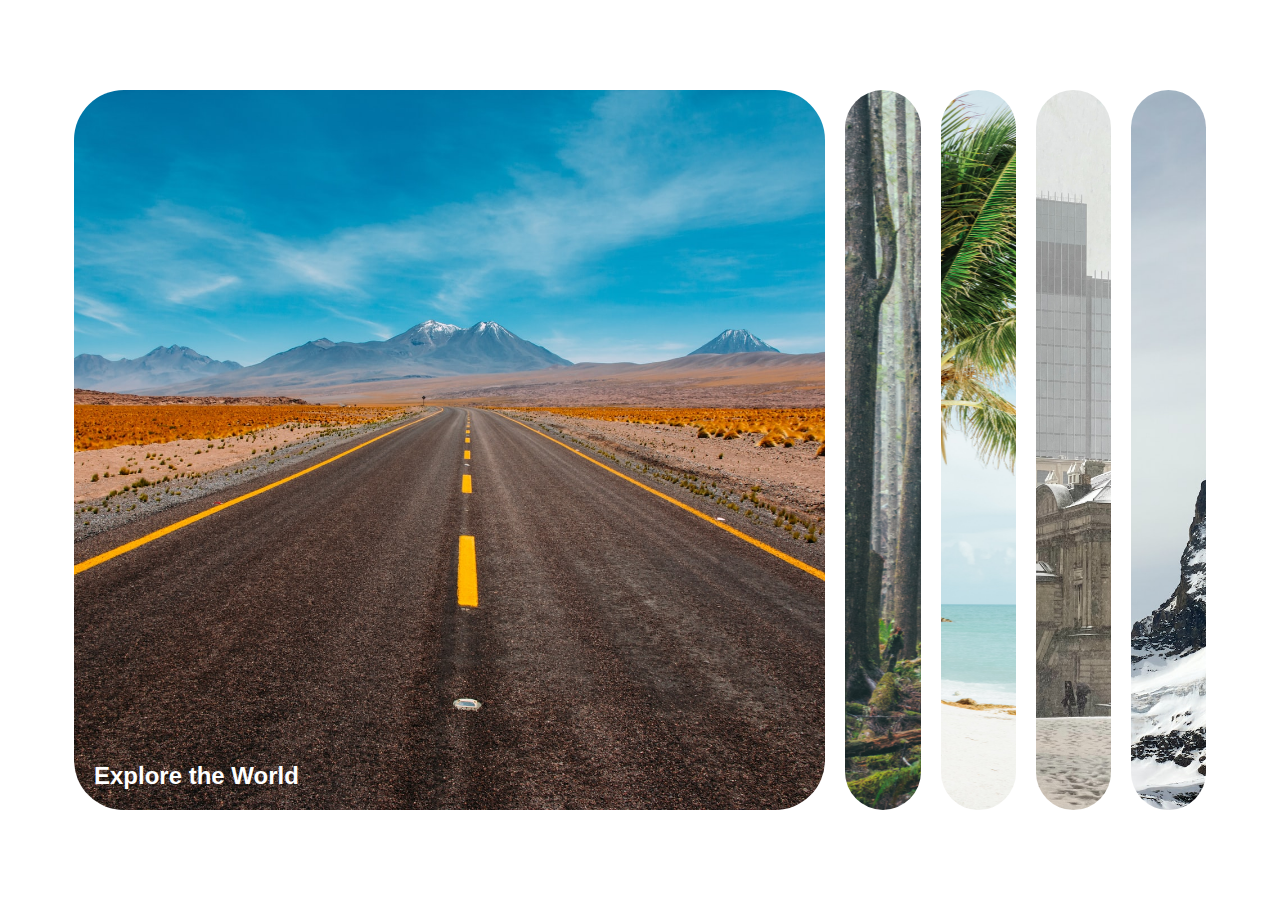
<file: Expanding-Cards/index.html>
<!DOCTYPE html>
<html lang="en">
  <head>
    <meta charset="UTF-8" />
    <meta http-equiv="X-UA-Compatible" content="IE=edge" />
    <meta name="viewport" content="width=device-width, initial-scale=1.0" />
    <link rel="stylesheet" href="style.css" />
    <title>Expanding Cards</title>
  </head>
  <body>
    <div class="container">
      <div class="panel active" style="background-image: url(images/road.jpg)">
        <h3>Explore the World</h3>
      </div>
      <div class="panel" style="background-image: url(images/forest.jpg)">
        <h3>Wild Forest</h3>
      </div>
      <div class="panel" style="background-image: url(images/beach.jpg)">
        <h3>Sunny Beach</h3>
      </div>
      <div class="panel" style="background-image: url(images/city.jpg)">
        <h3>City in Winter</h3>
      </div>
      <div class="panel" style="background-image: url(images/mountain.jpg)">
        <h3>Mountains</h3>
      </div>
    </div>
    <script src="main.js"></script>
  </body>
</html>
</file>
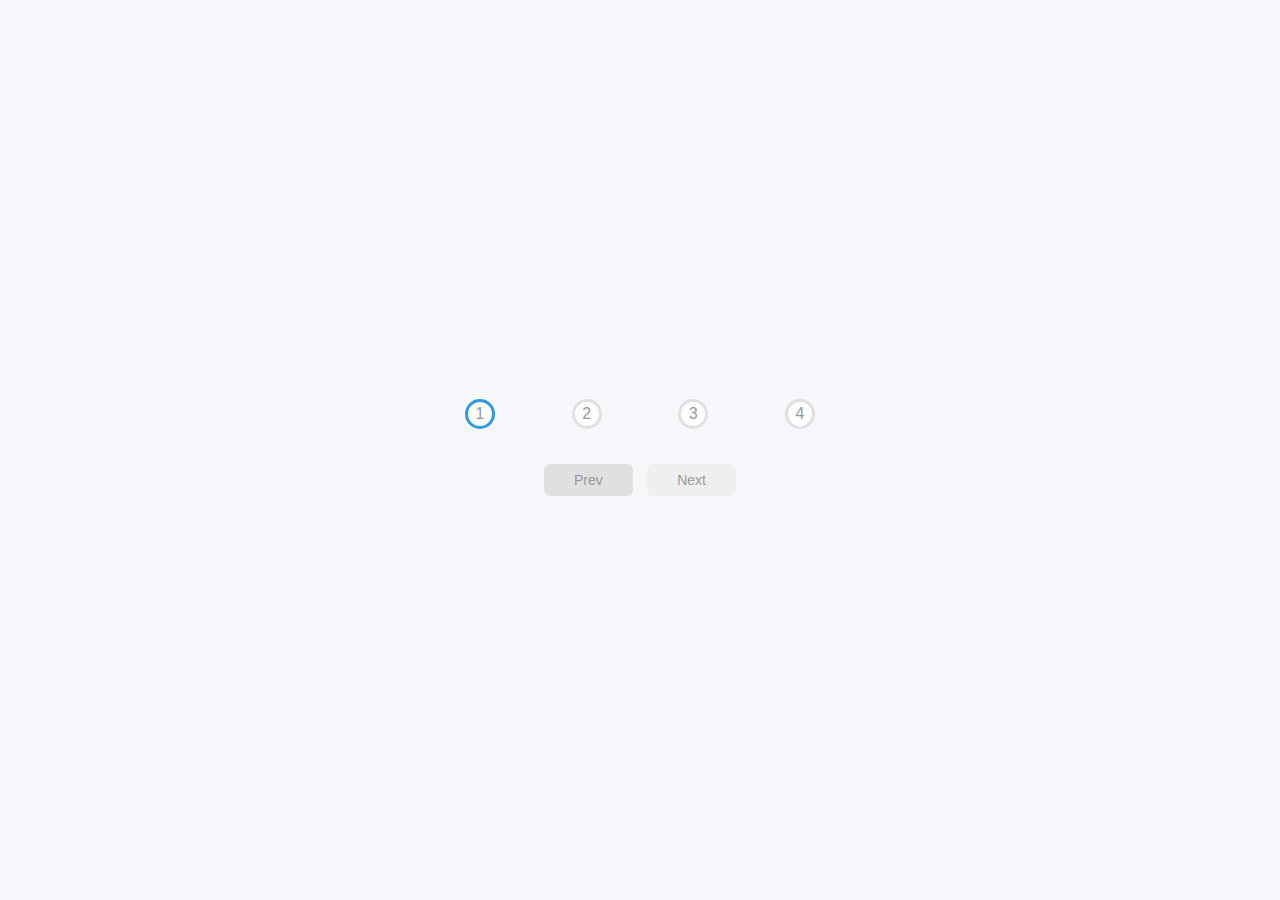
<file: Progress-Steps/index.html>
<!DOCTYPE html>
<html lang="en">
  <head>
    <meta charset="UTF-8" />
    <meta http-equiv="X-UA-Compatible" content="IE=edge" />
    <meta name="viewport" content="width=device-width, initial-scale=1.0" />
    <title>Progress Steps</title>
    <link rel="stylesheet" href="style.css" />
  </head>
  <body>
    <div class="container">
      <div class="progress-container">
        <div class="progress" id="progress"></div>
        <div class="circle active">1</div>
        <div class="circle">2</div>
        <div class="circle">3</div>
        <div class="circle">4</div>
      </div>
      <button class="btn" id="prev" disabled>Prev</button>
      <button class="btn" id="next">Next</button>
    </div>
    <script src="main.js"></script>
  </body>
</html>
</file>
<file: Expanding-Cards/style.css>
*{
  box-sizing: border-box;
  margin: 0;
}
body{
  font-family: Arial, Helvetica, sans-serif;
  display: flex;
  align-items: center;
  justify-content: center;
  height: 100vh;
  overflow: hidden;
}
.container{
  display: flex;
  width: 90vw;
}
.panel{
  background-size: cover;
  background-position: center;
  background-repeat: no-repeat;
  height: 80vh;
  border-radius: 50px;
  color: #fff;
  cursor: pointer;
  flex: 0.5;
  margin: 10px;
  position: relative;
}
.panel h3{
  font-size: 24px;
  position: absolute;
  bottom: 20px;
  left: 20px;
  opacity: 0;
}
.panel.active{
  flex: 5;
}
.panel.active h3{
  opacity: 1;
  transition: opacity 0.3s ease-in 0.4s;
}
</file>
<file: Progress-Steps/style.css>
:root{
  --line-border-fill: #3498db;
  --line-border-empty: #e0e0e0;
}
*{
  box-sizing: border-box;
  margin: 0;
}
body{
  background-color: #f6f7fb;
  font-family: Arial, Helvetica, sans-serif;
  display: flex;
  align-items: center;
  justify-content: center;
  height: 100vh;
  overflow: hidden;
}
.container{
  text-align: center;
}
.progress-container{
  display: flex;
  justify-content: space-between;
  position: relative;
  margin-bottom: 30px;
  max-width: 100%;
  width: 350px;
}
.progress-container::before{
 background-color: var(--line-border-empty);
 position: absolute; 
 top: 50%;
 left: 0;
 transform: translateY(-50%);
 height: 4px;
 width: 100%;
 z-index: -1;
}
.progress{
 background-color: var(--line-border-fill);
 position: absolute; 
 top: 50%;
 left: 0;
 transform: translateY(-50%);
 height: 4px;
 width: 0%;
 z-index: -1;
 transition: 0.4s ease;
}
.circle{
  background-color: #fff;
  color: #999;
  border-radius: 50%;
  height: 30px;
  width: 30px;
  display: flex;
  align-items: center;
  justify-content: center;
  border: 3px solid var(--line-border-empty);
  transition: 0.4s ease;
}
.circle.active{
  border-color: var(--line-border-fill);
}
.btn{
  color: #999;
  border: 0;
  border-radius: 6px;
  cursor: pointer;
  font-family: inherit;
  padding: 8px 30px;
  margin: 5px;
  font-size: 14px;
}
.btn:active{
  transform: scale(0.98);
}
.btn:focus{
  outline: 0;
}
.btn:disabled{
  background-color: var(--line-border-empty);
  cursor: not-allowed;
}
</file>
